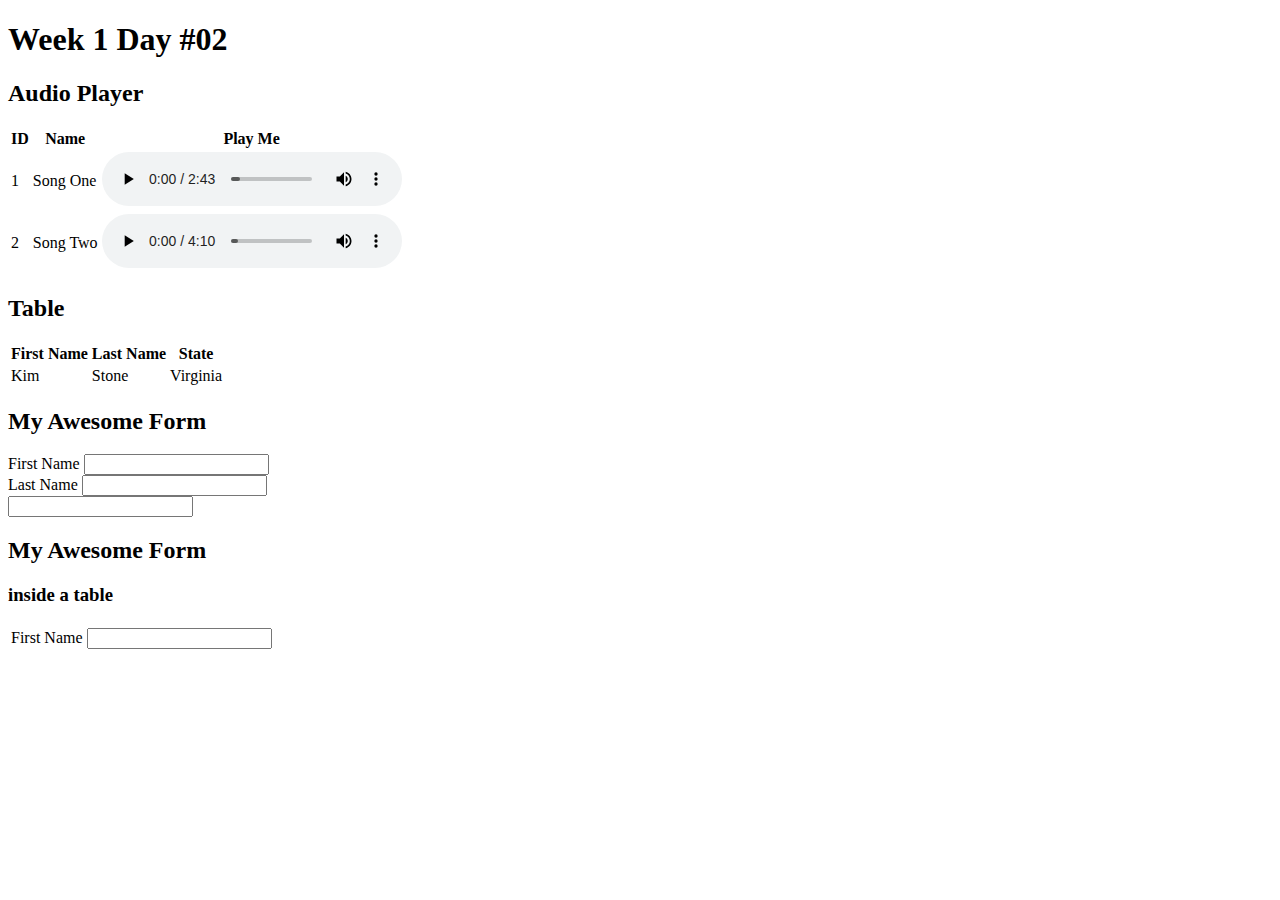
<file: week-1/day-2/index.html>
<!DOCTYPE html>
<html lang="en">
<head>
    <meta charset="UTF-8">
    <meta name="viewport" content="width=device-width, initial-scale=1.0">
    <title>Week 1 Day #02</title>
</head>
<body>
    <!--
        HTML Tags
        - br
        - hr
        - script
        - table
        - th
        - tr
        - td
        - form
        - input
        - label
        - audio
        - video
        - source
    -->
    <h1>Week 1 Day #02</h1>

    <h2>Audio Player</h2>
    <!-- google search: audio mdn -->
    <table>
        <thead>
            <tr>
                <th>ID</th>
                <th>Name</th>
                <th>Play Me</th>
            </tr>
        </thead>
        <tbody>
            <tr>
                <td>1</td>
                <td>Song One</td>
                <td>
                    <audio controls
                        src="./music/song1.mp3">
                    </audio>
                </td>
            </tr>
            <tr>
                <td>2</td>
                <td>Song Two</td>
                <td>
                    <audio controls
                        src="./music/song2.mp3">
                    </audio>
                </td>
            </tr>
        </tbody>
    </table>


    <h2>Table</h2>
    <table>
        <thead>
            <tr>
                <th>First Name</th>
                <th>Last Name</th>
                <th>State</th>
            </tr>
        </thead>
        <tbody>
            <tr>
                <td>Kim</td>
                <td>Stone</td>
                <td>Virginia</td>
            </tr>
        </tbody>
    </table>

    <h2>My Awesome Form</h2>
    <form action="#">
        <div>
            <label for="firstName">First Name</label>
            <input type="text" name="firstName">
        </div>
        <div>
            <label for="lastName">Last Name</label>
            <input type="text" name="lastName">
        </div>
        <div>
            <label for="email"></label>
            <input type="text" name="email">
        </div>
    </form>

    <h2>My Awesome Form</h2>
    <h3>inside a table</h3>

    <table>
        <tr>
            <td>
                <label for="firstName">First Name</label>
            </td>
            <td>
                <input type="text" name="firstName">
            </td>
        </tr>
    </table>


</body>
</html>
</file>
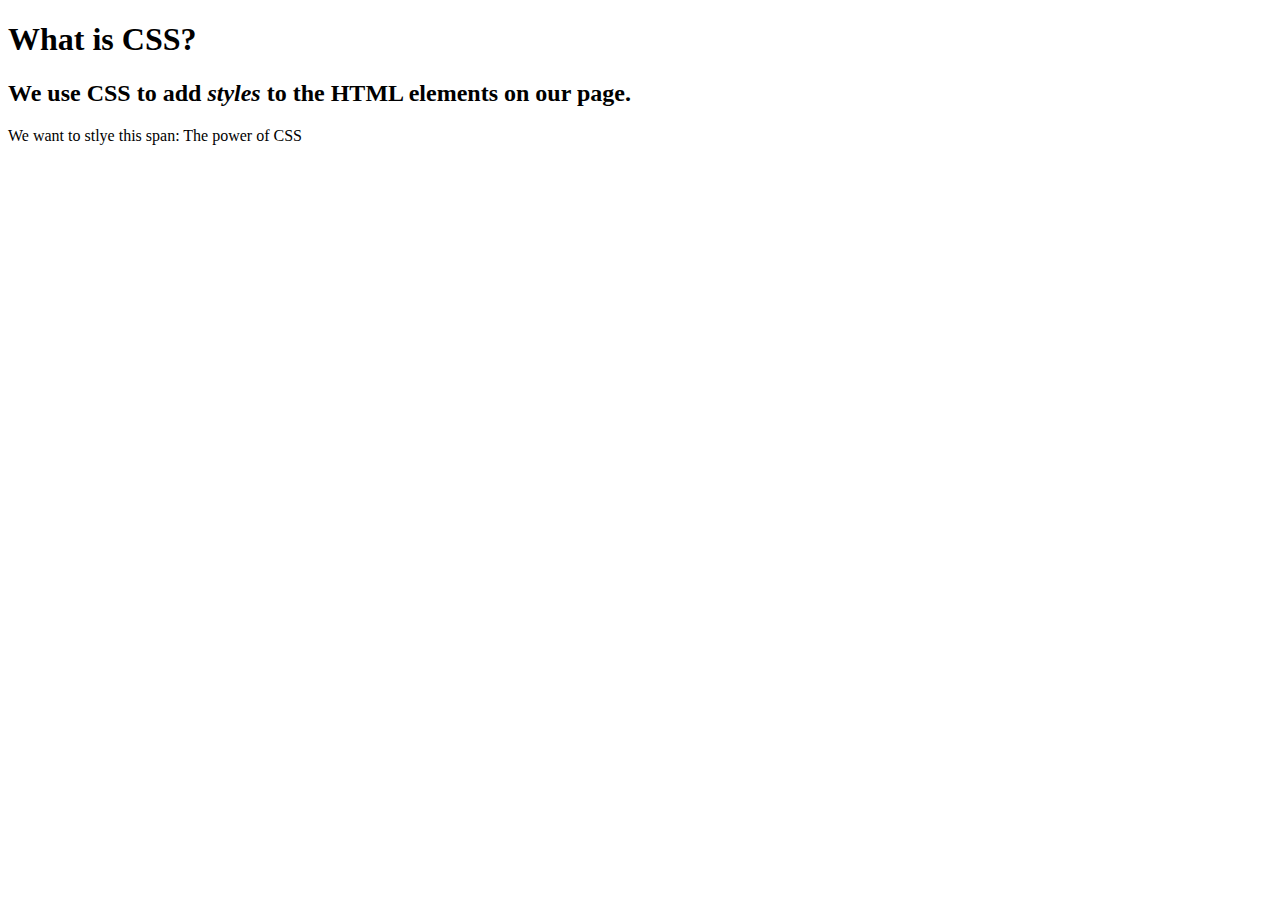
<file: week-1/day-3/index.html>
<!DOCTYPE html>
<html lang="en">
  <head>
    <meta charset="UTF-8" />
    <meta name="viewport" content="width=device-width, initial-scale=1.0" />
    <title>Document</title>
  </head>
  <body>
    <h1>What is CSS?</h1>
    <h2>We use CSS to add <em>styles</em> to the HTML elements on our page.</h2>

    <p>We want to stlye this span: <span>The power of CSS</span></p>
  </body>
</html>
</file>
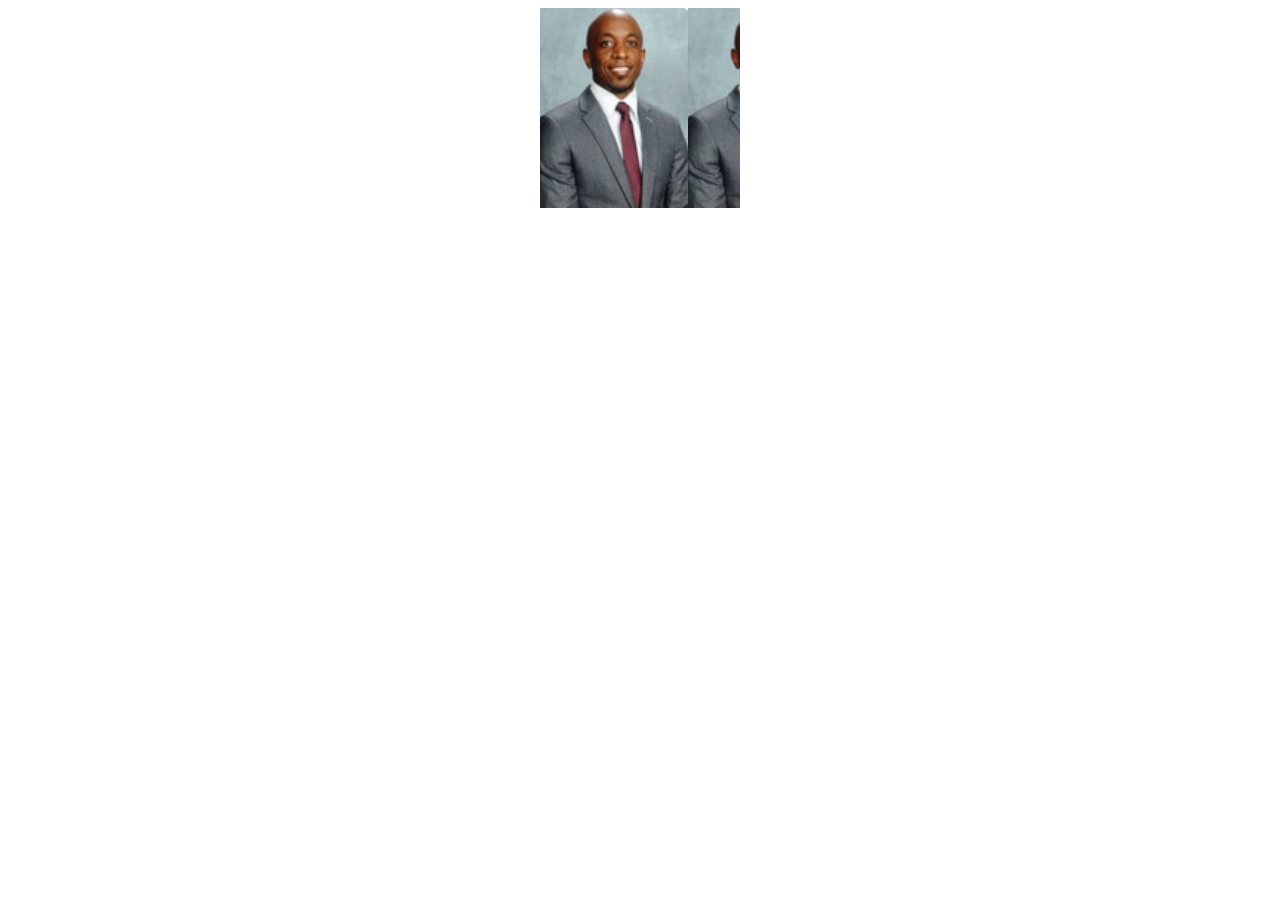
<file: week-2/day-2/index.html>
<!DOCTYPE html>
<html lang="en">
<head>
    <meta charset="UTF-8">
    <meta name="viewport" content="width=device-width, initial-scale=1.0">
    <title>Carousel Example Follow Along</title>
    <style>
        /*#imageSlider {
            transform: translateX(-400px);
        }*/
        /* The animation code */
        @keyframes example {
            from {transform: translateX(0px);}
            to {transform: translateX(-200px);}
        }

        /* The element to apply the animation to */
        #imageSlider {
            animation-name: example;
            animation-duration: 12s;
            animation-iteration-count: infinite;
        }
    </style>
</head>
<body>
    <div id="window" style="width: 200px; height: 200px; margin: 0 auto; background: cyan; overflow: hidden;">
        <div id="imageSlider" style="display: flex;">
            <img src="./me.png" alt="me image">
            <img src="./me.png" alt="me image">
            <img src="./me.png" alt="me image">
        </div>
    </div>
</body>
</html>
</file>
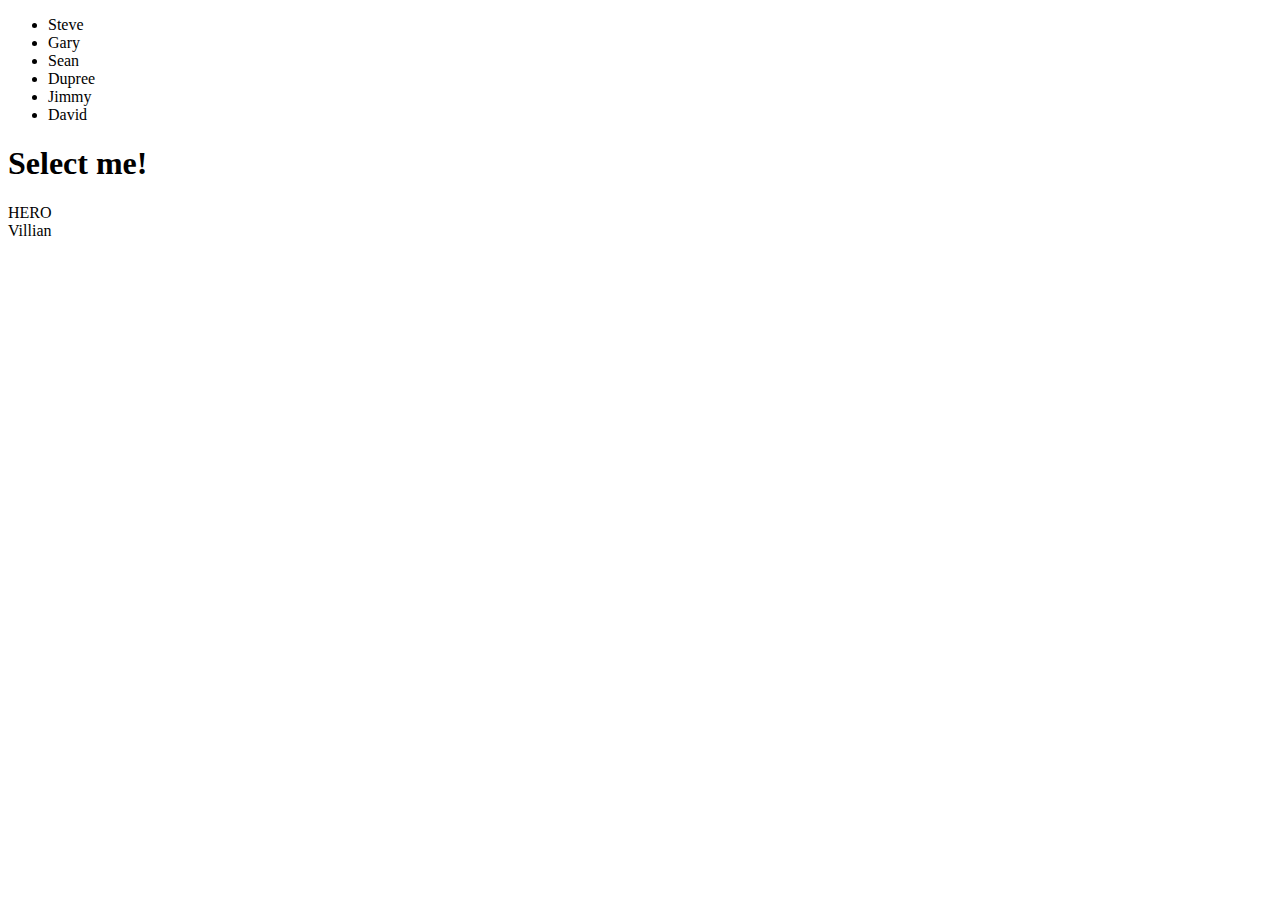
<file: week-2/day-3/index.html>
<!DOCTYPE html>
<html lang="en">
  <head>
    <meta charset="UTF-8" />
    <meta name="viewport" content="width=device-width, initial-scale=1.0" />
    <title>Document</title>
  </head>
  <body>
    <ul>
      <li>Steve</li>
      <li>Gary</li>
      <li>Sean</li>
      <li>Dupree</li>
      <li>Jimmy</li>
      <li>David</li>
    </ul>
    <h1>Select me!</h1>
    <div>HERO</div>
    <div>Villian</div>
  </body>
</html>
</file>
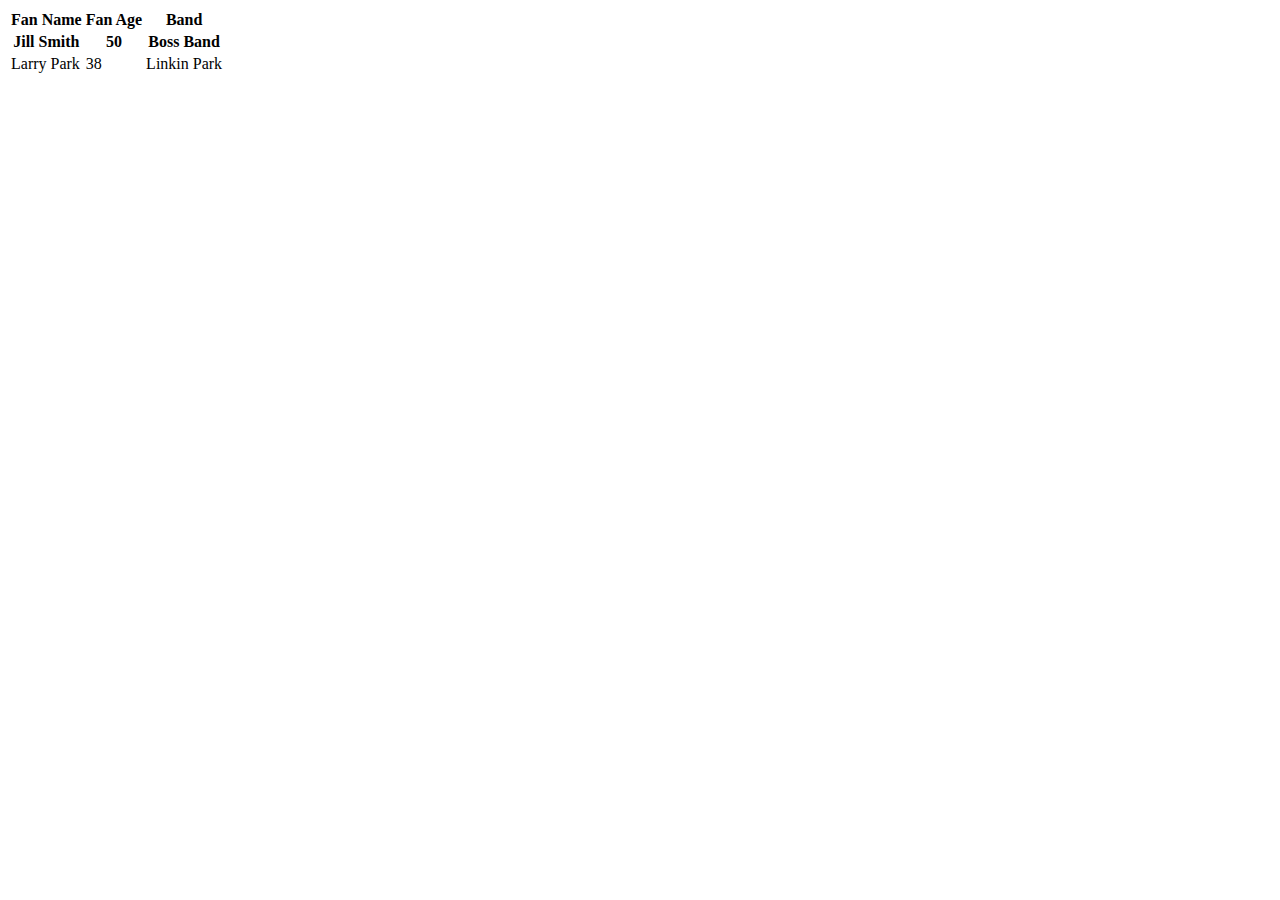
<file: week-1/day-3/warm-up.html>
<!DOCTYPE html>
<html lang="en">
  <head>
    <meta charset="UTF-8" />
    <meta name="viewport" content="width=device-width, initial-scale=1.0" />
    <title>VIT W1D3 Warm Up</title>
  </head>
  <body>
    <table>
      <!---1. Enter your code below-->
      <thead>
        <tr>
          <th>Fan Name</th>
          <th>Fan Age</th>
          <th>Band</th>
        </tr>
      </thead>
      <!---1. Enter your code above-->
      <tr>
        <th>Jill Smith</th>
        <th>50</th>
        <!---2. Enter your code below-->
        <th>Boss Band</th>
        <!---2. Enter your code above-->
      </tr>
      <tr>
        <!---3. Enter your code below-->
        <td>Larry Park</td>
        <td>38</td>
        <!---3. Enter your code above-->
        <td>Linkin Park</td>
      </tr>
    </table>
  </body>
</html>
</file>
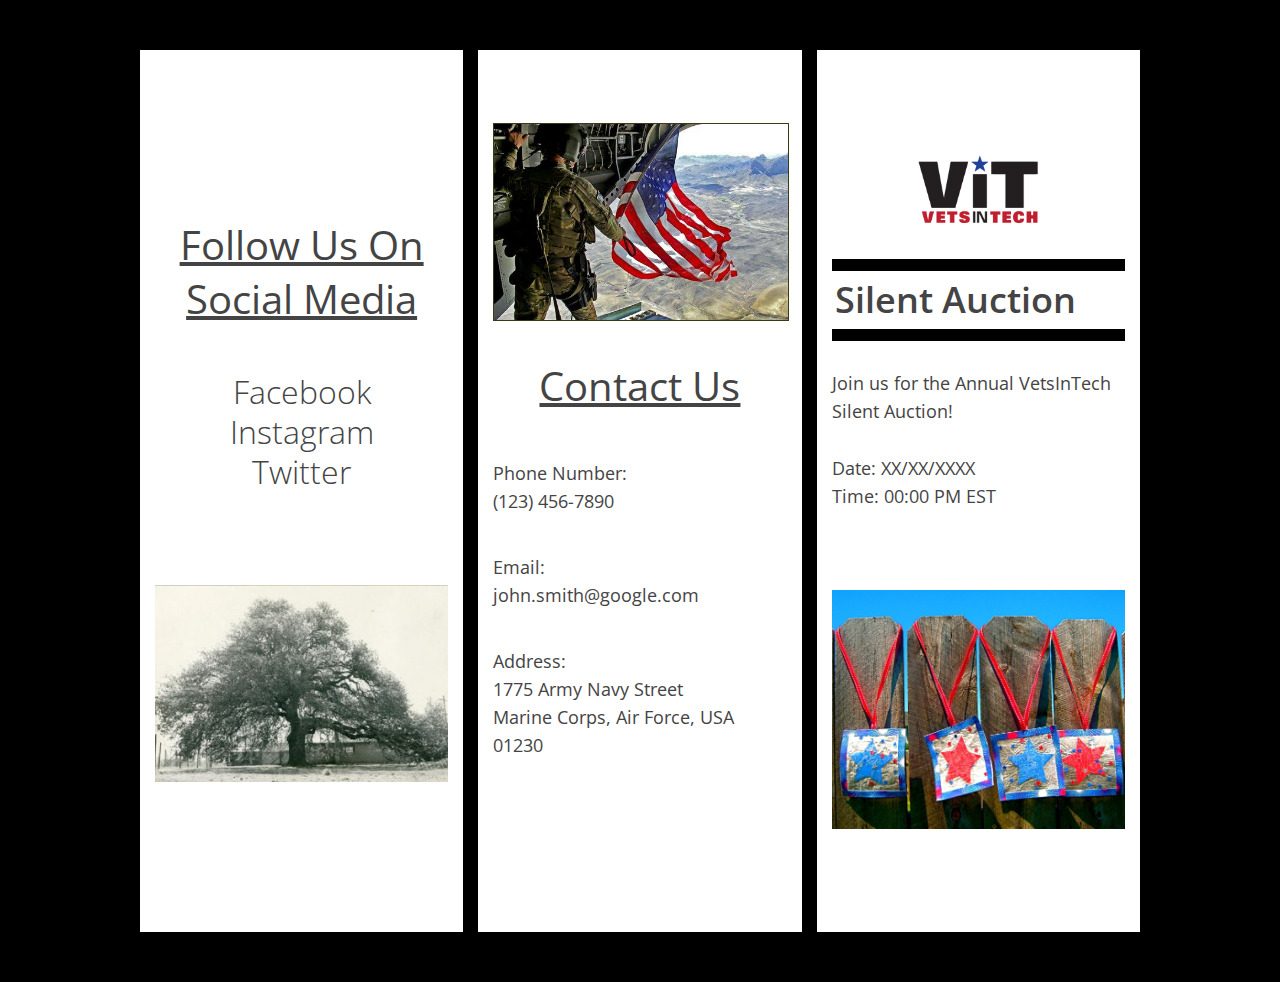
<file: week-1/day-4/assignment.html>
<!DOCTYPE html>
<html lang="en">
<head>
    <meta charset="UTF-8">
    <meta name="viewport" content="width=device-width, initial-scale=1.0">
    <title>Week #1 - Assignment</title>
    <link href="https://fonts.googleapis.com/css2?family=Open+Sans:wght@300;400;600;700&display=swap" rel="stylesheet">
    <link rel="stylesheet" href="./assignment.css" />
</head>
<body style="background-color: black;">
    <!-- <h1> Brochure </h1> -->
    <table class="center trifold">
        <!--<thead>
            <th colspan="5"></th>
        </thead>-->
        <tbody>
            <tr>
                <td class="col1">
                    <div class="c-one">
                        <p style="text-align: center;">
                            <span class="display-1 u">Follow Us On Social Media</span>
                        </p>
                        <p style="text-align: center;">
                            </br><span class="display-3">Facebook</span>
                            </br><span class="display-3">Instagram</span>
                            </br><span class="display-3">Twitter</span>
                        </p>
                        <div style="height:75px;"></div>
                        <img class="fit" src="./emancipation-oak.png">
                    </div>
                </td>
                <td class="col2"></td>
                <td class="col3">
                    <div class="c-two">
                        <img class="fit" style="border:1px solid #3c3b18;" src="./army-bday-flag.jpg">
                        <div style="height:20px;"></div>
                        <p style="text-align: center;">
                            <span class="display-1 u">Contact Us</span>
                        </p>
                        <span style="text-align: left;">
                            <br>Phone Number:
                            <br>(123) 456-7890
                        </span>
                        <div style="height:10px;"></div>
                        <span style="text-align: left;">
                            <br>Email:
                            <br>john.smith@google.com
                        </span>
                        <div style="height:10px;"></div>
                        <span style="text-align: left;">
                            <br>Address:
                            <br>1775 Army Navy Street
                            <br>Marine Corps, Air Force, USA 01230
                        </span>
                    </div>
                </td>
                <td class="col4"></td>
                <td class="col5">
                    <div class="c-three">
                        <img class="fit-vit" src="./ViT-logo.jpg">
                        <div style="height:30px;"></div>

                        <div style="background-color: black; height:12px;"></div>
                        <div class="display-2">Silent Auction</div>
                        <div style="background-color: black; height:12px;"></div>

                        <span style="text-align: left;">
                            <br>Join us for the Annual VetsInTech Silent Auction!
                        </span>
                        <div style="height:1px;"></div>
                        <span style="text-align: left;">
                            <br>Date: XX/XX/XXXX
                            <br>Time: 00:00 PM EST
                        </span>
                        <div style="height:80px;"></div>
                        <img class="fit" src="./patriotic-crafts.jpg">
                    </div>
                </td>
            </tr>
        </tbody>
    </table>
</body>
</html>
</file>
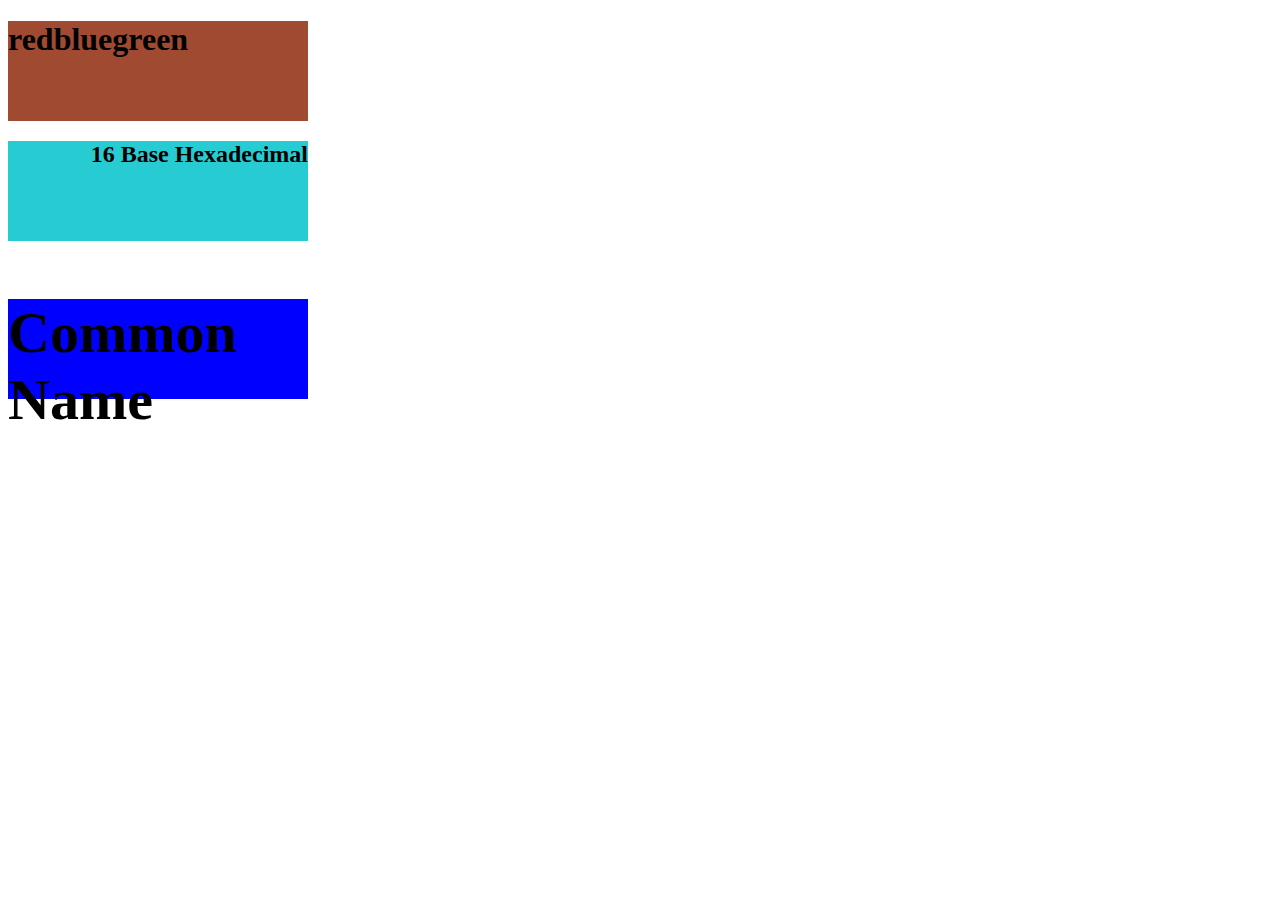
<file: week-1/day-4/warm-up.html>
<!DOCTYPE html>
<html lang="en">
  <head>
    <meta charset="UTF-8" />
    <meta name="viewport" content="width=device-width, initial-scale=1.0" />
    <title>WEEK #1 -- Day 04</title>
    <link rel="stylesheet" href="./warm-up.css" />
  </head>
  <body>
    <div style="width:300px; height: 100px; background-color:rgb(160, 75, 49)">
        <h1>REDBLUEGREEN</h1>
    </div>
    <div style="width:300px; height: 100px; background-color: #27CCD2">
        <h2>16 Base Hexadecimal</h2>
    </div>
    <div style="width:300px; height: 100px; background-color:blue">
        <h3>Common Name</h3>
    </div>
  </body>
</html>
</file>
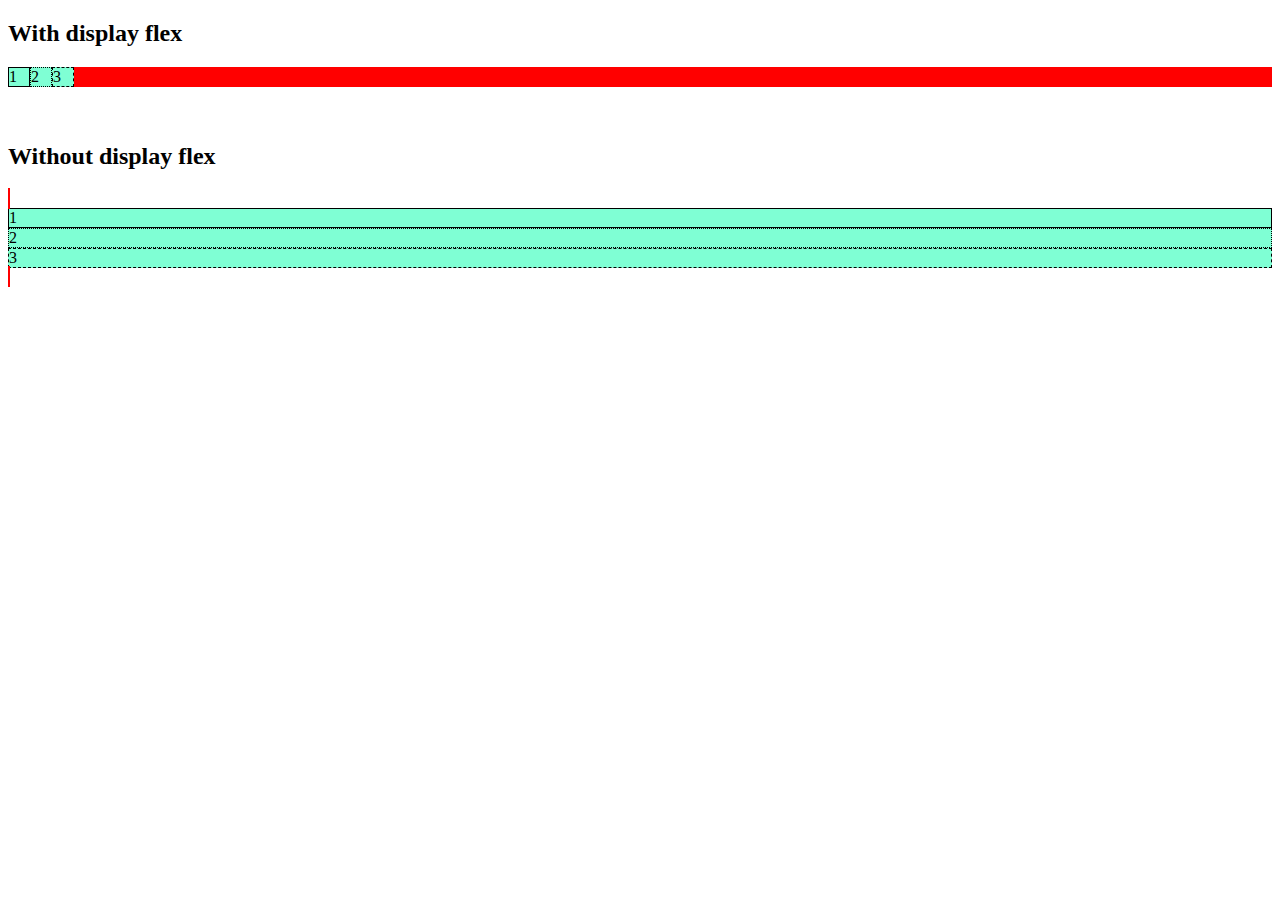
<file: week-2/day-2/warmup.html>
<!doctype html>
<html lang="en">
<head>
    <meta charset="UTF-8">
    <meta name="viewport"
          content="width=device-width, user-scalable=no, initial-scale=1.0, maximum-scale=1.0, minimum-scale=1.0">
    <meta http-equiv="X-UA-Compatible" content="ie=edge">
    <title>WarmUp - W2D2</title>
</head>
<body>

    <h2>With display flex</h2>

    <span style="display: flex; background-color: red;">
        <div style="min-width: 20px; background-color: aquamarine; border: 1px solid;">1</div>
        <div style="min-width: 20px; background-color: aquamarine; border: 1px dotted;">2</div>
        <div style="min-width: 20px; background-color: aquamarine; border: 1px dashed;">3</div>
    </span>

    <br><br>

    <h2>Without display flex</h2>

    <span style="border: 2px solid red; margin: 0 auto;">
        <div style="min-width: 20px; background-color: aquamarine; border: 1px solid;">1</div>
        <div style="min-width: 20px; background-color: aquamarine; border: 1px dotted;">2</div>
        <div style="min-width: 20px; background-color: aquamarine; border: 1px dashed;">3</div>
    </span>

</body>
</html>
</file>
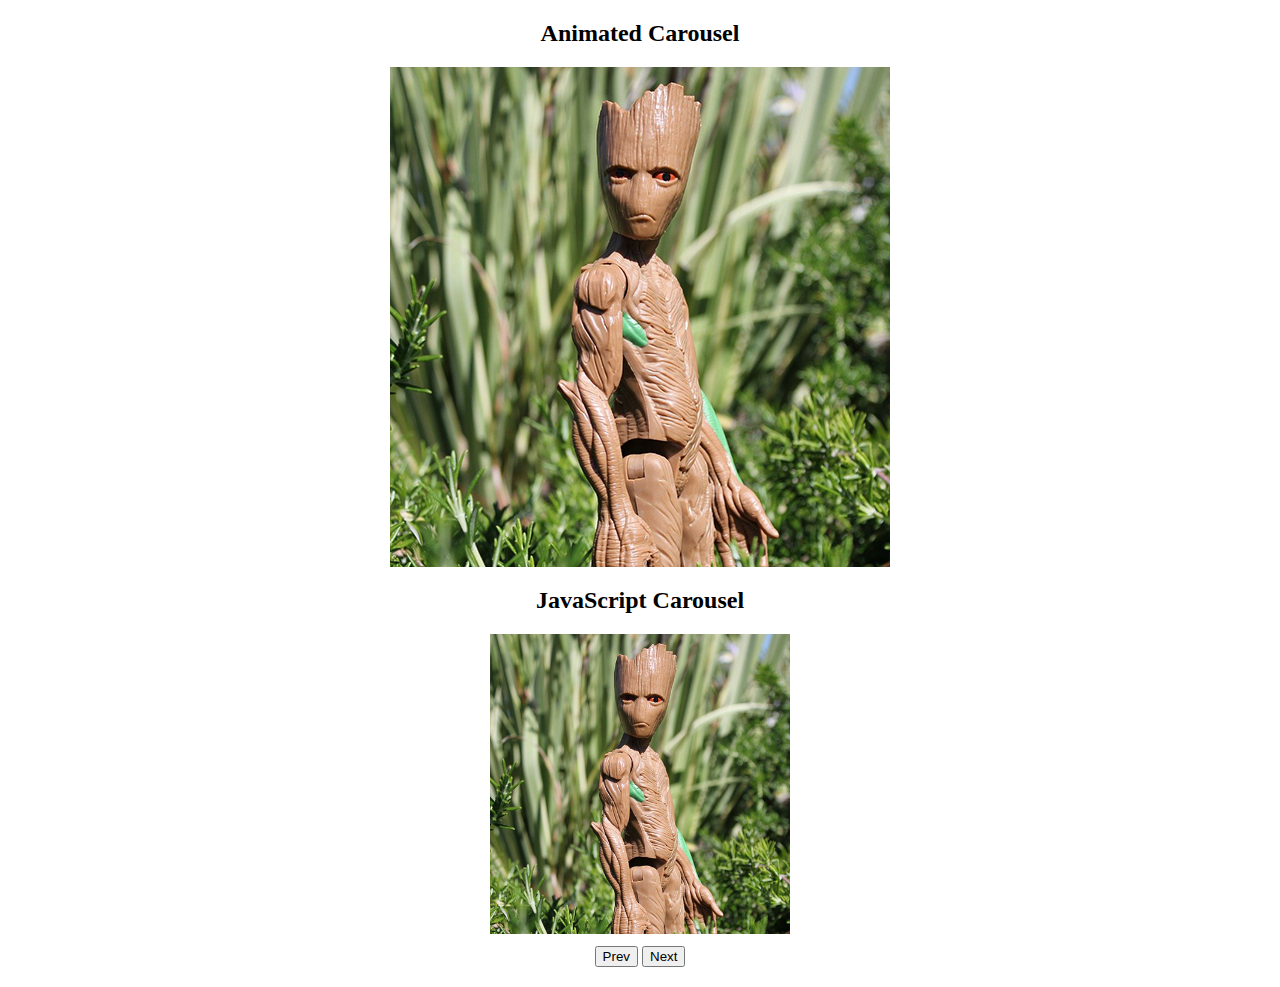
<file: week-2/day-4/assignment.html>
<!DOCTYPE html>
<html lang="en">
<head>
    <meta charset="UTF-8">
    <meta name="viewport" content="width=device-width, initial-scale=1.0">
    <script type="text/javascript" src="./js/slider.js"></script>
    <title>Week #2 - JS Carousel - Assignment</title>
    <link href="https://fonts.googleapis.com/css2?family=Open+Sans:wght@300;400;600;700&display=swap" rel="stylesheet">
    <link rel="stylesheet" href="./css/assignment.css" />
</head>
<!-- BRETT:  script on bottom so html runs first -->
<!-- assignment due noon on monday -->
<!-- Must have css and javascript versions of the carousel. -->
<!-- 
    Carousel -- be aware of what space with buttons 
    https://www.w3schools.com/tags/att_script_src.asp

    Giphy -- https://giphy.com
-->
<body onload="showCurrentPositionValue()">
    <div>
        <h2>Animated Carousel</h2>
    </div>
    <div id="window">
        <div id="imageSlider">
            <img class="css-slider-img" src="./img/groot.jpg" alt="groot">
            <img class="css-slider-img" src="./img/hulk.jpg" alt="hulk">
            <img class="css-slider-img" src="./img/spider-man.jpg" alt="spider-man">
            <img class="css-slider-img" src="./img/batman.jpg" alt="batman">
            <img class="css-slider-img" src="./img/captain-america.jpg" alt="captain-america">
            <img class="css-slider-img" src="./img/iron-man.jpg" alt="iron-man">
            <img class="css-slider-img" src="./img/wonder-woman.jpg" alt="wonder-woman">
        </div>
    </div>

    <div>
        <h2>JavaScript Carousel</h2>
    </div>
    <div id="windowJS">
        <div id="imageSliderJS">
            <img class="js-slider-img" src="./img/groot.jpg" alt="groot">
            <img class="js-slider-img" src="./img/hulk.jpg" alt="hulk">
            <img class="js-slider-img" src="./img/spider-man.jpg" alt="spider-man">
            <img class="js-slider-img" src="./img/batman.jpg" alt="batman">
            <img class="js-slider-img" src="./img/captain-america.jpg" alt="captain-america">
            <img class="js-slider-img" src="./img/iron-man.jpg" alt="iron-man">
            <img class="js-slider-img" src="./img/wonder-woman.jpg" alt="wonder-woman">
        </div>
    </div>
    <!-- button that uses event handler -->
    <div class="js-slider-btn">
        <button onclick="prevImage()">Prev</button>
        <button onclick="nextImage()">Next</button>

        <!-- TROUBLESHOOTING; displays currPosition Value to screen --> 
        <!--
        <br /><br />
        The value for currentPosition is: "<span id="currPosValue"></span>"
        -->
    </div>

</body>
</html>
</file>
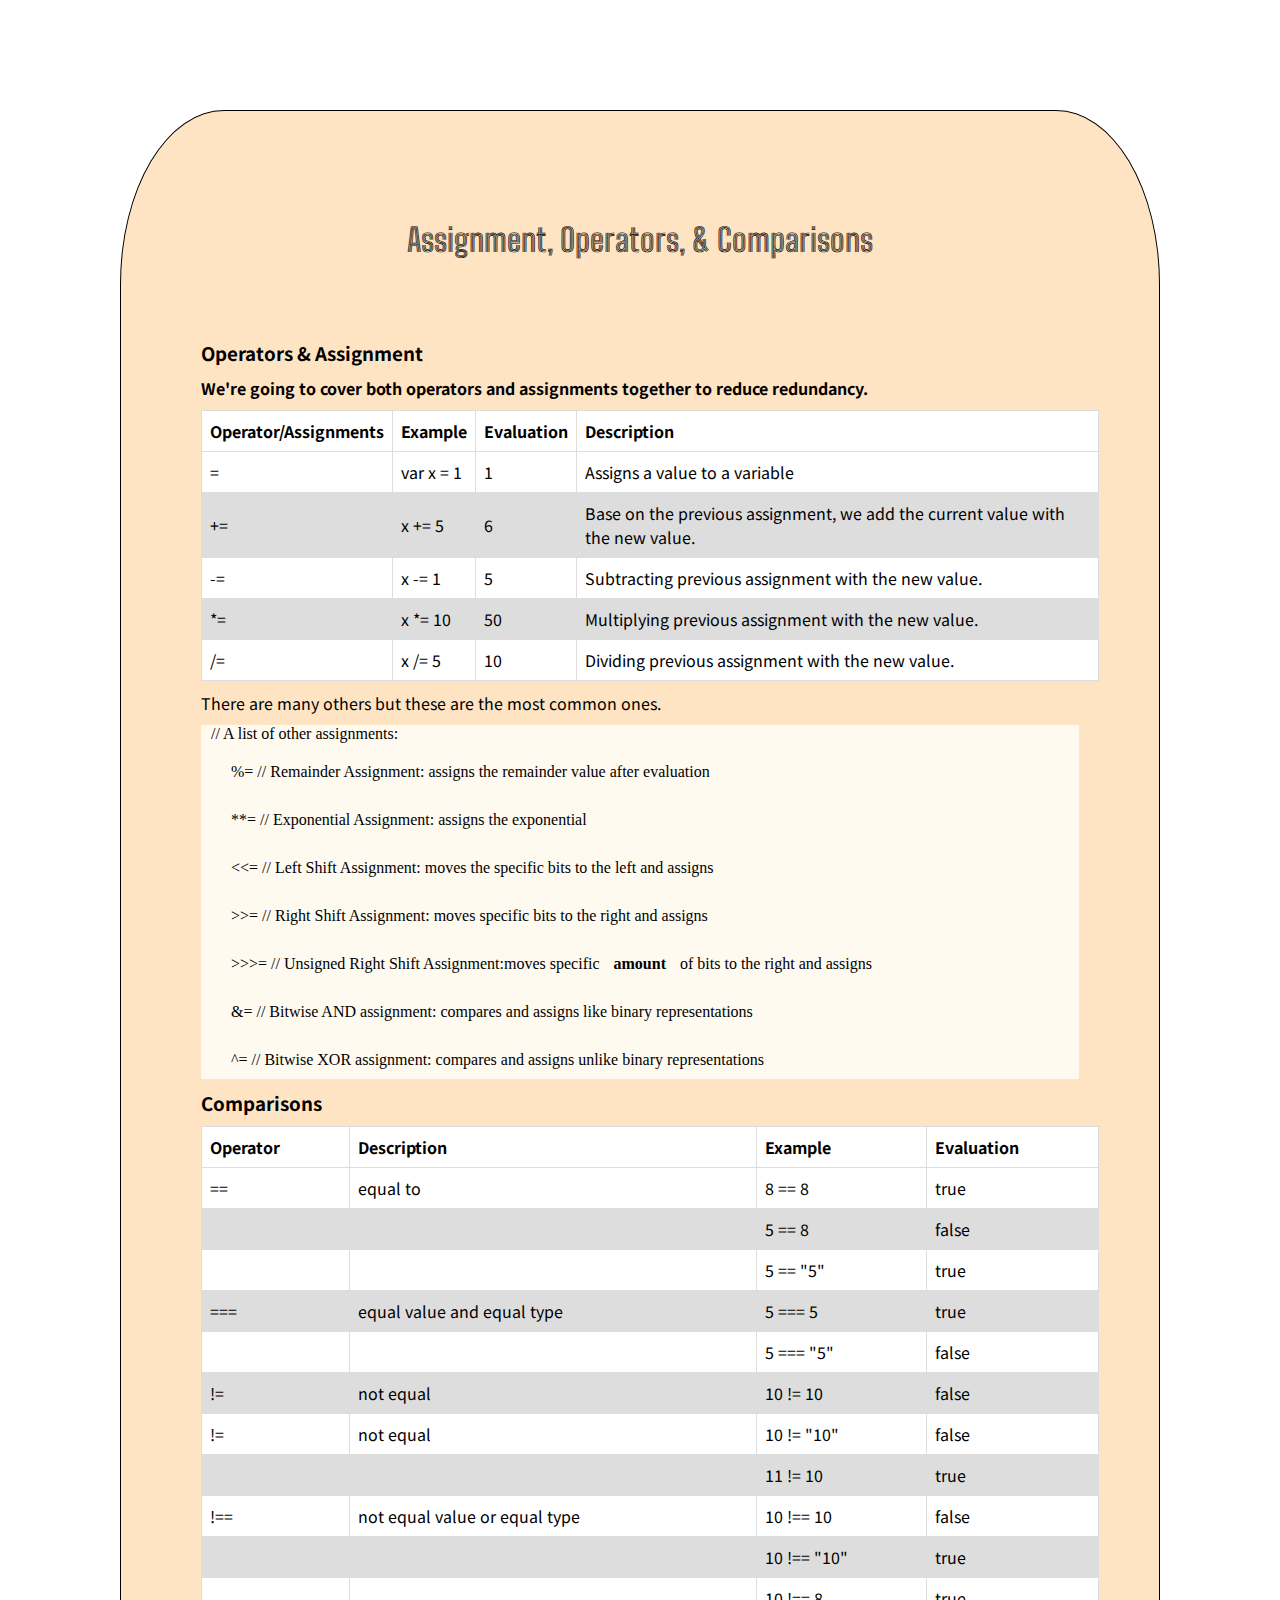
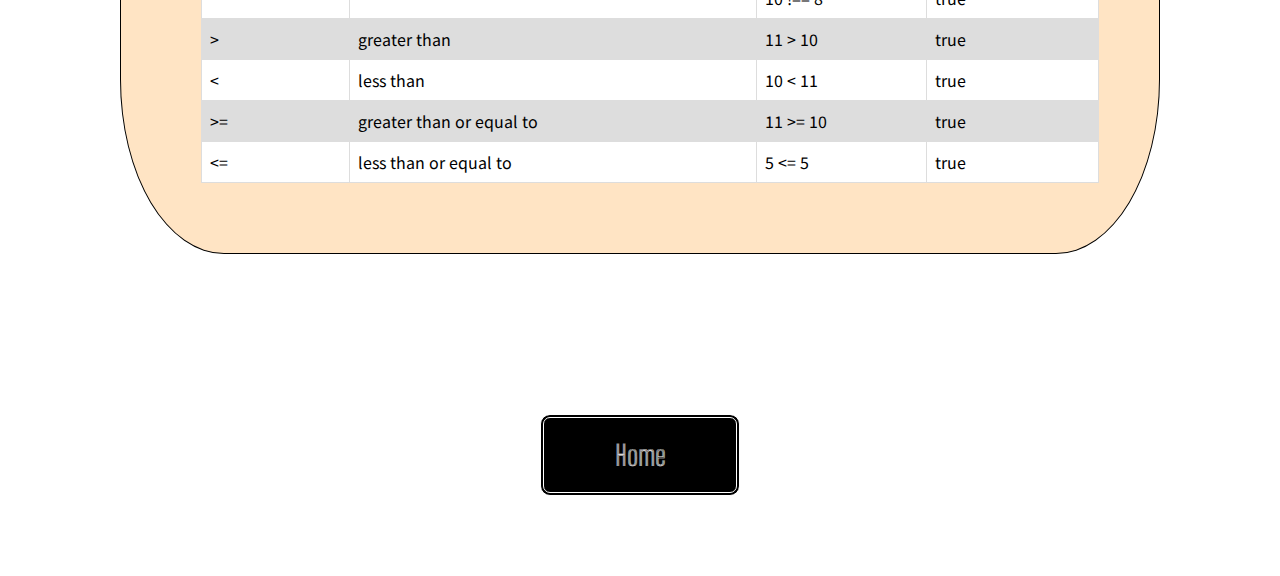
<file: week-3/day-1/assignment.html>
<!DOCTYPE html>
<html lang="en">
  <head>
    <meta charset="UTF-8" />
    <meta name="viewport" content="width=device-width, initial-scale=1.0" />
    <title>Data Type Pt. 1 | ViT Web Dev</title>
    <link
      href="https://fonts.googleapis.com/css2?family=Big+Shoulders+Inline+Text&family=Noto+Sans+JP&display=swap"
      rel="stylesheet"
    />
    <link rel="stylesheet" href="./index.css" />
  </head>
  <body>
    <div class="stack" id="main">
      <div><h1>Assignment, Operators, & Comparisons</h1></div>
      <div>
        <div>
          <h3>Operators & Assignment</h3>
          <h4>
            We're going to cover both operators and assignments together to
            reduce redundancy.
          </h4>
          <table class="offset">
            <thead>
              <tr>
                <th>Operator/Assignments</th>
                <th>Example</th>
                <th>Evaluation</th>
                <th>Description</th>
              </tr>
            </thead>
            <tbody>
              <tr>
                <td>=</td>
                <td>var x = 1</td>
                <td>1</td>
                <td>Assigns a value to a variable</td>
              </tr>
              <tr>
                <td>+=</td>
                <td>x += 5</td>
                <td>6</td>
                <td>
                  Base on the previous assignment, we add the current value with
                  the new value.
                </td>
              </tr>
              <tr>
                <td>-=</td>
                <td>x -= 1</td>
                <td>5</td>
                <td>Subtracting previous assignment with the new value.</td>
              </tr>
              <tr>
                <td>*=</td>
                <td>x *= 10</td>
                <td>50</td>
                <td>Multiplying previous assignment with the new value.</td>
              </tr>
              <tr>
                <td>/=</td>
                <td>x /= 5</td>
                <td>10</td>
                <td>Dividing previous assignment with the new value.</td>
              </tr>
            </tbody>
          </table>
          <p>There are many others but these are the most common ones.</p>
          <div class="codeBlock">
            <p>// A list of other assignments:</p>
            <ul>
              <li>
                %= // Remainder Assignment: assigns the remainder value after
                evaluation
              </li>
              <li>**= // Exponential Assignment: assigns the exponential</li>
              <li>
                <<= // Left Shift Assignment: moves the specific bits to the
                left and assigns
              </li>
              <li>
                >>= // Right Shift Assignment: moves specific bits to the right
                and assigns
              </li>
              <li>
                >>>= // Unsigned Right Shift Assignment:moves specific
                <b>amount</b> of bits to the right and assigns
              </li>
              <li>
                &= // Bitwise AND assignment: compares and assigns like binary
                representations
              </li>
              <li>
                ^= // Bitwise XOR assignment: compares and assigns unlike binary
                representations
              </li>
            </ul>
          </div>
        </div>
        <div>
          <h3>Comparisons</h3>
          <table class="offset">
            <thead>
              <tr>
                <th>Operator</th>
                <th>Description</th>
                <th>Example</th>
                <th>Evaluation</th>
              </tr>
            </thead>
            <tbody>
              <tr>
                <td>==</td>
                <td>equal to</td>
                <td>8 == 8</td>
                <td>true</td>
              </tr>
              <tr>
                <td></td>
                <td></td>
                <td>5 == 8</td>
                <td>false</td>
              </tr>
              <tr>
                <td></td>
                <td></td>
                <td>5 == "5"</td>
                <td>true</td>
              </tr>
              <tr>
                <td>===</td>
                <td>equal value and equal type</td>
                <td>5 === 5</td>
                <td>true</td>
              </tr>
              <tr>
                <td></td>
                <td></td>
                <td>5 === "5"</td>
                <td>false</td>
              </tr>
              <tr>
                <td>!=</td>
                <td>not equal</td>
                <td>10 != 10</td>
                <td>false</td>
              </tr>
              <tr>
                <td>!=</td>
                <td>not equal</td>
                <td>10 != "10"</td>
                <td>false</td>
              </tr>
              <tr>
                <td></td>
                <td></td>
                <td>11 != 10</td>
                <td>true</td>
              </tr>
              <tr>
                <td>!==</td>
                <td>not equal value or equal type</td>
                <td>10 !== 10</td>
                <td>false</td>
              </tr>
              <tr>
                <td></td>
                <td></td>
                <td>10 !== "10"</td>
                <td>true</td>
              </tr>
              <tr>
                <td></td>
                <td></td>
                <td>10 !== 8</td>
                <td>true</td>
              </tr>
              <tr>
                <td>></td>
                <td>greater than</td>
                <td>11 > 10</td>
                <td>true</td>
              </tr>
              <tr>
                <td><</td>
                <td>less than</td>
                <td>10 < 11</td>
                <td>true</td>
              </tr>
              <tr>
                <td>>=</td>
                <td>greater than or equal to</td>
                <td>11 >= 10</td>
                <td>true</td>
              </tr>
              <tr>
                <td><=</td>
                <td>less than or equal to</td>
                <td>5 <= 5</td>
                <td>true</td>
              </tr>
            </tbody>
          </table>
        </div>
      </div>
    </div>
    <div id="footer">
      <div></div>
      <div class="textAlign">
        <button onclick="window.location.href='./index.html'">Home</button>
      </div>
      <div></div>
    </div>
  </body>
</html>
</file>
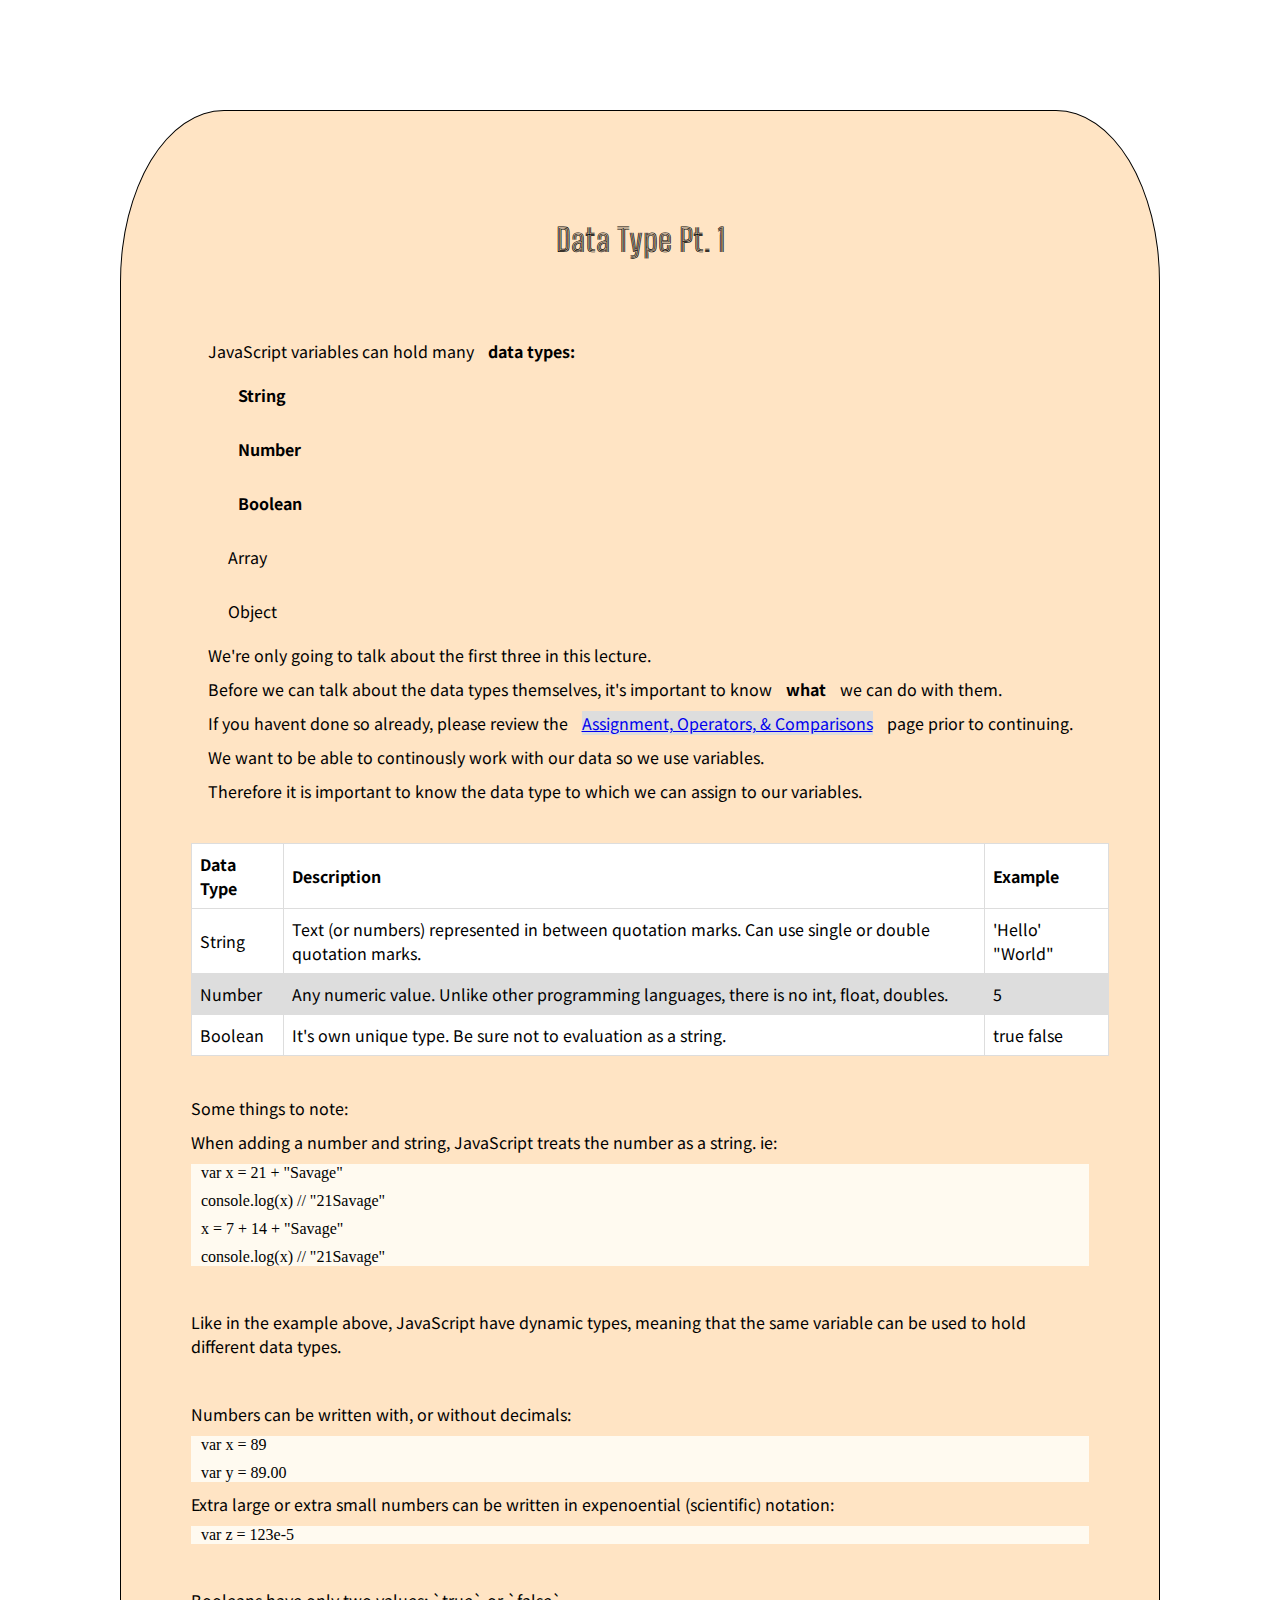
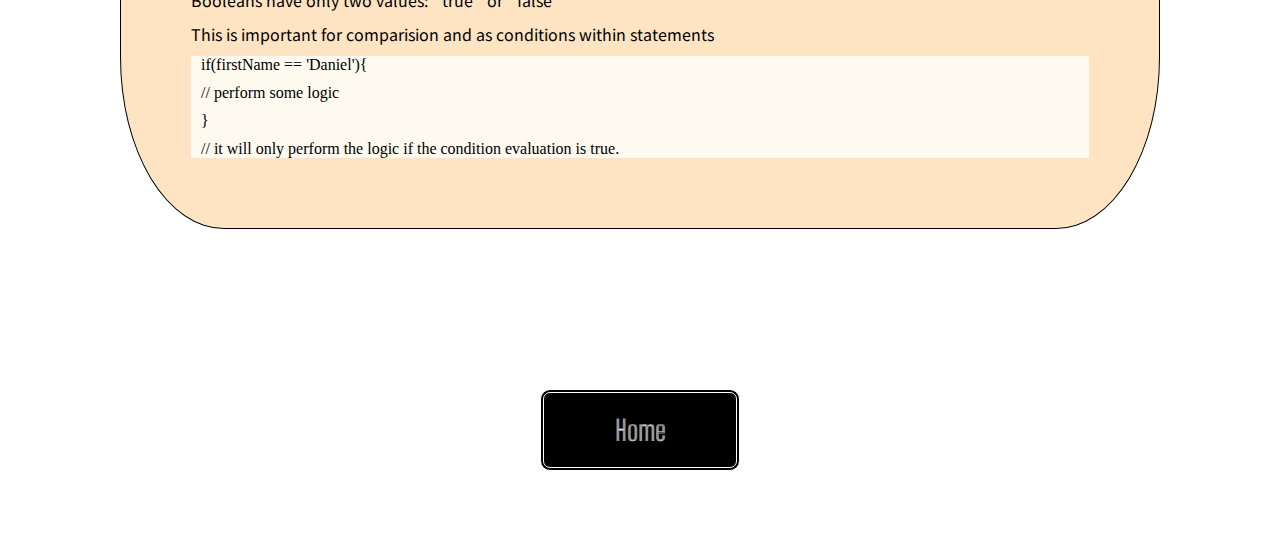
<file: week-3/day-1/dataType1.html>
<!DOCTYPE html>
<html lang="en">
  <head>
    <meta charset="UTF-8" />
    <meta name="viewport" content="width=device-width, initial-scale=1.0" />
    <title>Data Type Pt. 1 | ViT Web Dev</title>
    <link
      href="https://fonts.googleapis.com/css2?family=Big+Shoulders+Inline+Text&family=Noto+Sans+JP&display=swap"
      rel="stylesheet"
    />
    <link rel="stylesheet" href="./index.css" />
  </head>
  <body>
    <div class="stack" id="main">
      <div><h1>Data Type Pt. 1</h1></div>
      <div>
        <p>JavaScript variables can hold many <b>data types:</b></p>
        <ul>
          <li><b>String</b></li>
          <li><b>Number</b></li>
          <li><b>Boolean</b></li>
          <li>Array</li>
          <li>Object</li>
        </ul>
        <p>We're only going to talk about the first three in this lecture.</p>
        <p>
          Before we can talk about the data types themselves, it's important to
          know <b>what</b> we can do with them.
        </p>
        <p>
          If you havent done so already, please review the
          <a href="./assignment.html">Assignment, Operators, & Comparisons</a>
          page prior to continuing.
        </p>
        <p>
          We want to be able to continously work with our data so we use
          variables.
        </p>
        <p>
          Therefore it is important to know the data type to which we can assign
          to our variables.
        </p>
      </div>
      <div>
        <table class="offset">
          <thead>
            <tr>
              <th>Data Type</th>
              <th>Description</th>
              <th>Example</th>
            </tr>
          </thead>
          <tbody>
            <tr>
              <td>String</td>
              <td>
                Text (or numbers) represented in between quotation marks. Can
                use single or double quotation marks.
              </td>
              <td>'Hello' "World"</td>
            </tr>
            <tr>
              <td>Number</td>
              <td>
                Any numeric value. Unlike other programming languages, there is
                no int, float, doubles.
              </td>
              <td>5</td>
            </tr>
            <tr>
              <td>Boolean</td>
              <td>
                It's own unique type. Be sure not to evaluation as a string.
              </td>
              <td>true false</td>
            </tr>
          </tbody>
        </table>
      </div>
      <div>
        <p>Some things to note:</p>
        <p>
          When adding a number and string, JavaScript treats the number as a
          string. ie:
        </p>
        <div class="codeBlock">
          <p>var x = 21 + "Savage"</p>
          <p>console.log(x) // "21Savage"</p>
          <p>x = 7 + 14 + "Savage"</p>
          <p>console.log(x) // "21Savage"</p>
        </div>
        <br />
        <p>
          Like in the example above, JavaScript have dynamic types, meaning that
          the same variable can be used to hold different data types.
        </p>
        <br />
        <p>Numbers can be written with, or without decimals:</p>
        <div class="codeBlock">
          <p>var x = 89</p>
          <p>var y = 89.00</p>
        </div>
        <p>
          Extra large or extra small numbers can be written in expenoential
          (scientific) notation:
        </p>
        <div class="codeBlock">
          <p>var z = 123e-5</p>
        </div>
        <br />
        <p>Booleans have only two values: `true` or `false`</p>
        <p>
          This is important for comparision and as conditions within statements
        </p>
        <div class="codeBlock">
          <p>if(firstName == 'Daniel'){</p>
          <p>// perform some logic</p>
          <p>}</p>
          <p>
            // it will only perform the logic if the condition evaluation is
            true.
          </p>
        </div>
      </div>
    </div>
    <div id="footer">
      <div></div>
      <div class="textAlign">
        <button onclick="window.location.href='./index.html'">Home</button>
      </div>
      <div></div>
    </div>
  </body>
</html>
</file>
<file: week-1/day-4/assignment.css>
body {
    font-family: 'Open Sans', sans-serif;
    line-height: 28px;
    letter-spacing: 0px;
    font-weight: 400;
    font-style: normal;
    color: #FFF;
    font-size: 18px;
}

.center {
    margin-left: auto; 
    margin-right: auto;
  }

.trifold {
    width: 1000px;
    border-collapse: collapse;
    border: 0px solid gray;
    color: #444;
    margin-top: 50px;
    margin-bottom: 50px;
}

.trifold td,
.trifold tr {
    padding: 0px;
}

.col1, .col3, .col5 {
    width: 32%;
    background-color: #FFF;
}

.col2, .col4 {
    width: 1.5%;
    background-color: #000;
}

div.center {
    margin: auto;
}

.c-one, .c-two, .c-three {
    padding: 15px;
}

img.fit {
    max-width: 100%;
    max-height: 100%;
    margin-left: auto;
    margin-right: auto;
    display: block;
}

img.fit-vit {
    max-width: 45%;
    max-height: 45%;
    display: block;
    margin-left: auto;
    margin-right: auto;
}

.u { text-decoration: underline; }
.c { text-align: center;}

.c-one {
    padding-top: 150px;
    padding-bottom: 150px;
}

.c-two {
    padding-top: 0px;
    padding-bottom: 100px;
}

.c-three {
    padding-top: 50px;
    padding-bottom: 50px;
}

.display-1 {
    font-size: 40px;
    line-height: 54px;
}

.display-2 {
    font-size: 36px;
    padding: 15px 3px;
    font-weight: 600;
}

.display-3 {
    font-size: 32px;
    line-height: 40px;
    font-weight: 300;
}

.col1 {
}

.col3 {
}

.col5 {
}
</file>
<file: week-1/day-4/warm-up.css>
h1 {
    text-transform: lowercase;
}

h2 {
    text-align: right;
}

h3 {
    font-size: 58px;
}
</file>
<file: week-2/day-4/css/assignment.css>
.css-slider-img {
    width: 500px;
    height: 500px;
}

h2 {
    text-align: center;
}

/*
    The animation code
    ref: https://developer.mozilla.org/en-US/docs/Web/CSS/@keyframes
    ref: http://thenewcode.com/495/Make-A-CSS-Animated-Image-Slider
 */
@keyframes css-slider {
    from {transform: translateX(0px);}
    to {transform: translateX(-3000px);}
}

/* The element to apply the animation to */
#imageSlider {
    animation-name: css-slider;
    display: flex;
    animation-duration: 14s;
    animation-iteration-count: infinite;
}

#window {
    width: 500px;
    height: 500px; 
    margin: 0 auto; 
    overflow: hidden;
}

/* JAVASCRIPT VERSION */
.js-slider-img {
    width: 300px; height: 300px; /* ensures all images are the same size */
}

#windowJS {
    width: 300px; height: 300px; /* resizes window IAW size of images */
    overflow: hidden; /* hides everything thot is outside window size */
    margin: 0 auto;   /* centers window */
}

#imageSliderJS {
    display: flex;    /* stacks horizontally */
}

.js-slider-btn {
    padding: 12px;
    text-align: center; 
}
</file>
<file: week-3/day-1/index.css>
* {
  margin: 10px;
  padding: 0;
}
body {
  font-family: "Big Shoulders Inline Text", cursive;
}

ul {
  list-style-type: none;
}

li {
  padding: 10px;
}

a {
  text-decoration: underline;
  background-color: #dddddd;
}

h1 {
  margin: 50px;
  font-family: "Big Shoulders Inline Text", cursive;
}

table {
  border-collapse: collapse;
  width: 100%;
}

td,
th {
  border: 1px solid #dddddd;
  text-align: left;
  padding: 8px;
}

tr:nth-child(odd) {
  background-color: white;
}

.codeBlock {
  background-color: floralwhite;
  font-family: "Consolas";
}

.flexCenter {
  display: flex;
  justify-content: center;
}

.offset {
  background-color: #dddddd;
}

.stack {
  display: flex;
  flex-direction: column;
  align-items: center;
  margin: 100px;
  padding: 50px;
}

.textAlign {
  text-align: center;
}

.tocLi {
  text-decoration: none;
  background-color: white;
}

#main {
  font-family: "Noto Sans JP", sans-serif;
  border: solid 1px black;
  border-radius: 10%;
  background-color: bisque;
}

button {
  background-color: black;
  border-radius: 10px;
  border: 4px double white;
  color: white;
  text-align: center;
  font-size: 28px;
  font-family: "Big Shoulders Inline Text", cursive;
  padding: 20px;
  width: 200px;
  -webkit-transition: all 0.1s;
  -moz-transition: all 0.1s;
  -o-transition: all 0.1s;
  transition: all 0.1s;
  cursor: pointer;
  margin: 50px;
}

#splashPage {
  position: absolute;
  width: 100%;
}

#tableOfContent {
  visibility: hidden;
  padding: 100px;
}

#footer {
  display: flex;
  justify-content: center;
}
</file>
